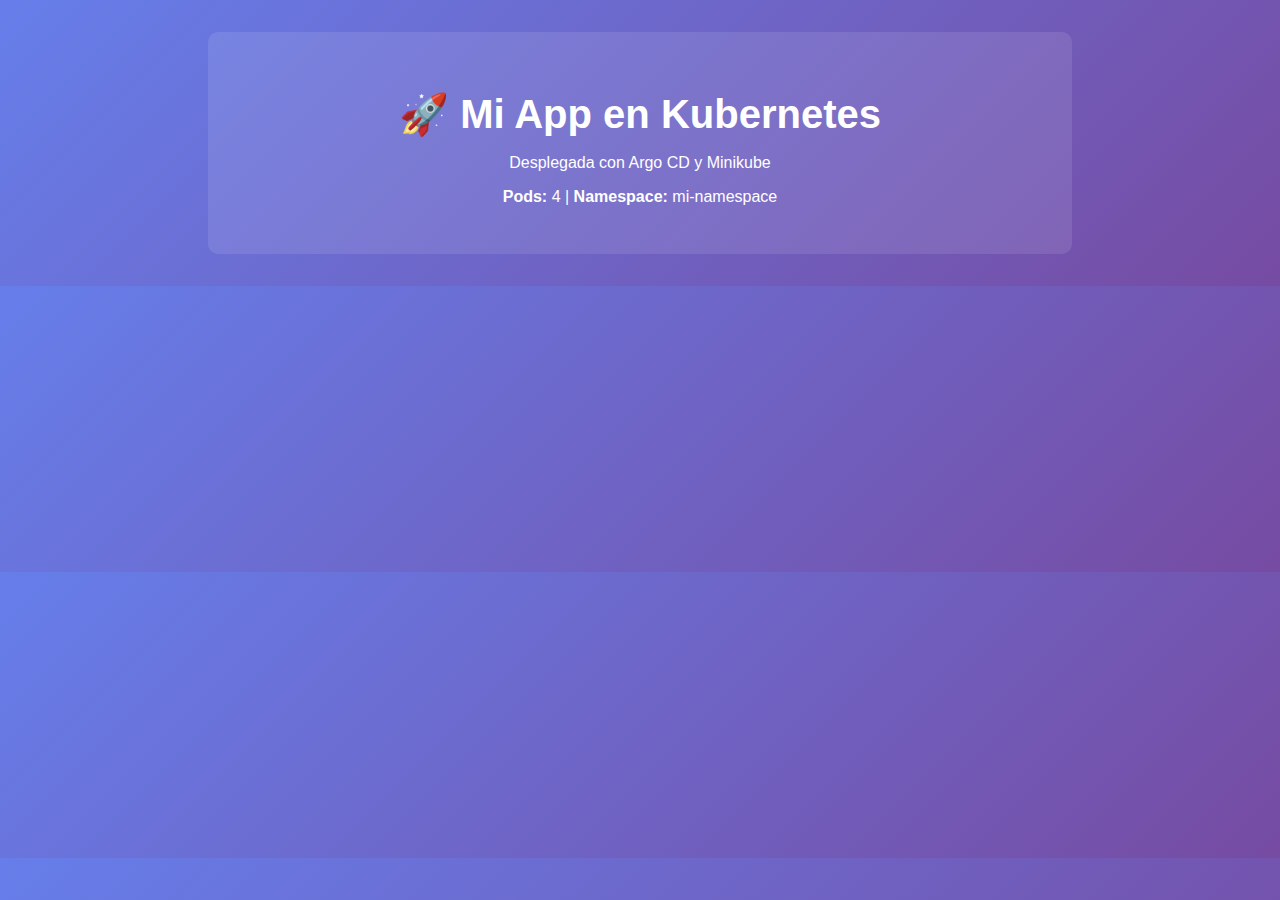
<file: index.html>
<!DOCTYPE html>
<html>
<head>
    <title>Mi App Kubernetes</title>
    <link rel="stylesheet" href="styles.css">
</head>
<body>
    <div class="container">
        <h1>🚀 Mi App en Kubernetes</h1>
        <p>Desplegada con Argo CD y Minikube</p>
        <p><strong>Pods:</strong> 4 | <strong>Namespace:</strong> mi-namespace</p>
    </div>
</body>
</html>
</file>
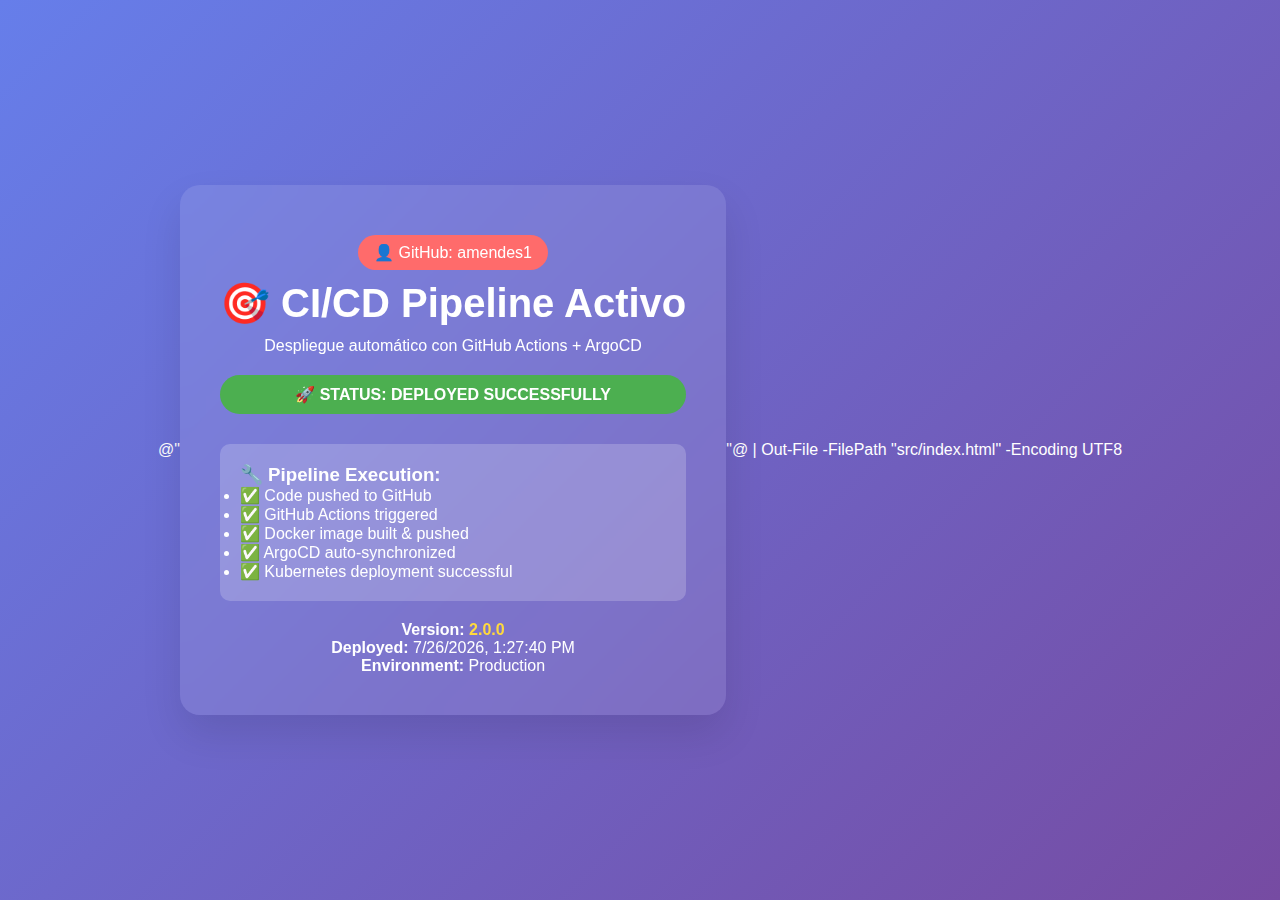
<file: src/index.html>
@"
<!DOCTYPE html>
<html lang="es">
<head>
    <meta charset="UTF-8">
    <meta name="viewport" content="width=device-width, initial-scale=1.0">
    <title>🚀 Mi App CI/CD - amendes1</title>
    <style>
        * { margin: 0; padding: 0; box-sizing: border-box; }
        body { 
            font-family: 'Segoe UI', Tahoma, Geneva, Verdana, sans-serif;
            background: linear-gradient(135deg, #667eea 0%, #764ba2 100%);
            color: white;
            min-height: 100vh;
            display: flex;
            align-items: center;
            justify-content: center;
        }
        .container {
            text-align: center;
            padding: 40px;
            background: rgba(255,255,255,0.1);
            border-radius: 20px;
            backdrop-filter: blur(10px);
            box-shadow: 0 20px 40px rgba(0,0,0,0.1);
            max-width: 600px;
        }
        h1 { 
            font-size: 2.5em; 
            margin-bottom: 10px;
        }
        .user-badge {
            background: #FF6B6B;
            padding: 8px 16px;
            border-radius: 20px;
            margin: 10px 0;
            display: inline-block;
        }
        .status {
            background: #4CAF50;
            padding: 10px 20px;
            border-radius: 25px;
            margin: 20px 0;
            font-weight: bold;
        }
        .pipeline-info {
            margin-top: 30px;
            padding: 20px;
            background: rgba(255,255,255,0.2);
            border-radius: 10px;
            text-align: left;
        }
        .version {
            color: #FFD93D;
            font-weight: bold;
        }
    </style>
</head>
<body>
    <div class="container">
        <div class="user-badge">👤 GitHub: amendes1</div>
        <h1>🎯 CI/CD Pipeline Activo</h1>
        <p>Despliegue automático con GitHub Actions + ArgoCD</p>
        
        <div class="status">🚀 STATUS: DEPLOYED SUCCESSFULLY</div>
        
        <div class="pipeline-info">
            <h3>🔧 Pipeline Execution:</h3>
            <ul>
                <li>✅ Code pushed to GitHub</li>
                <li>✅ GitHub Actions triggered</li>
                <li>✅ Docker image built & pushed</li>
                <li>✅ ArgoCD auto-synchronized</li>
                <li>✅ Kubernetes deployment successful</li>
            </ul>
        </div>
        
        <div style="margin-top: 20px;">
            <p><strong>Version:</strong> <span class="version">2.0.0</span></p>
            <p><strong>Deployed:</strong> <span id="timestamp"></span></p>
            <p><strong>Environment:</strong> Production</p>
        </div>
    </div>

    <script>
        document.getElementById('timestamp').textContent = new Date().toLocaleString();
    </script>
</body>
</html>
"@ | Out-File -FilePath "src/index.html" -Encoding UTF8
</file>
<file: styles.css>
body {
    font-family: Arial, sans-serif;
    background: linear-gradient(135deg, #667eea, #764ba2);
    margin: 0;
    padding: 2rem;
    color: white;
    text-align: center;
}

.container {
    max-width: 800px;
    margin: 0 auto;
    background: rgba(255,255,255,0.1);
    padding: 2rem;
    border-radius: 10px;
}

h1 {
    font-size: 2.5rem;
    margin-bottom: 1rem;
}
</file>
